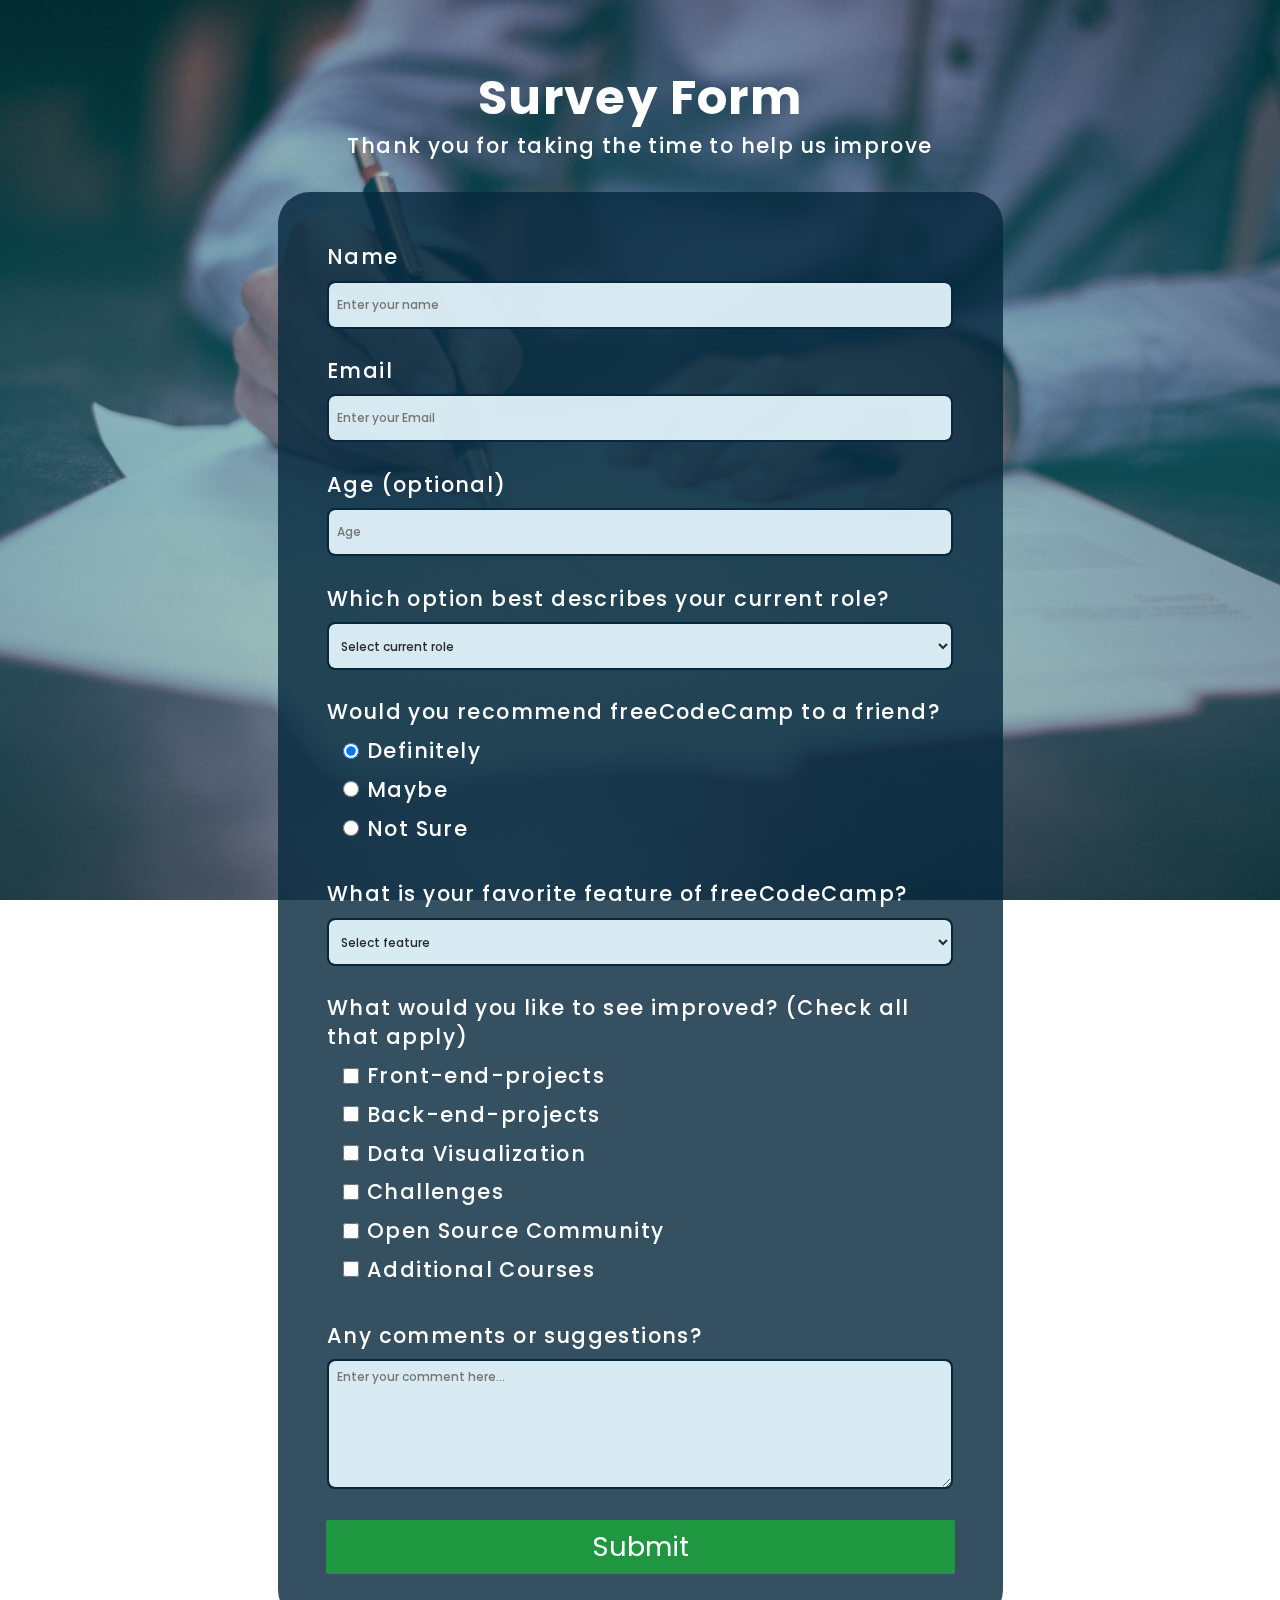
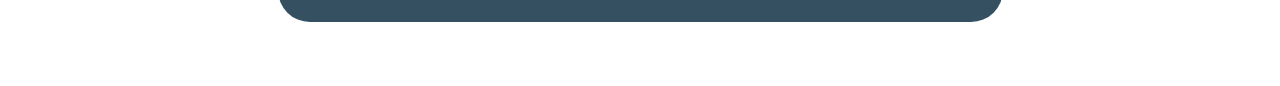
<file: Survey Form/index.html>
<!DOCTYPE html>
<html lang="en">

<head>
    <meta charset="UTF-8">
    <meta http-equiv="X-UA-Compatible" content="IE=edge">
    <meta name="viewport" content="width=device-width, initial-scale=1.0">
    <link rel="stylesheet" href="styles.css">
    <title>Survey Form</title>
</head>

<body>
    <div class="container">
        <div class="heading">
            <h1 id="title" class="text-center">Survey Form</h1>
            <p id="description" class="text-center">Thank you for taking the time to help us improve</p>
        </div>

        <div class="form">
            <form action="" id="survey-form">
                <div class="form-input">
                    <label id="name-label" for="name" >Name</label>
                    <input type="text" id="name" required placeholder="Enter your name" class="input-field">
                </div>

                <div class="form-input">
                    <label id="email-label" for="email">Email</label>
                    <input type="email" name="email" id="email" required placeholder="Enter your Email" class="input-field">
                </div>

                <div class="form-input">
                    <label for="age" id="number-label">Age (optional)</label>
                    <input type="number" name="age" id="number" min="1" max="99" placeholder="Age" class="input-field">
                </div>

                <div class="form-input">
                    <p>Which option best describes your current role?</p>
                    <select name="role" id="dropdown1" required class="input-field">
                        <option disabled selected value="">Select current role</option>
                        <option value="student">Student</option>
                        <option value="job">Full time job</option>
                        <option value="learner">Full time learner</option>
                        <option value="job">Part time job</option>
                        <option value="other">Other</option>
                    </select>
                </div>

                <div class="form-input">
                    <p>Would you recommend freeCodeCamp to a friend?</p>
                    <label for="">
                        <input type="radio" name="friend-recommend" checked class="radio" value="Definitely">
                        Definitely
                    </label>
                    <label for="">
                        <input type="radio" name="friend-recommend" class="radio" value="Maybr">
                        Maybe
                    </label>
                    <label for="">
                        <input type="radio" name="friend-recommend" class="radio" value="Not Sure">
                        Not Sure
                    </label>
                </div>

                <div class="form-input">
                    <p>What is your favorite feature of freeCodeCamp?</p>
                    <select name="role" id="dropdown2" required class="input-field">
                        <option disabled selected value="">Select feature</option>
                        <option value="Challenges">Challenges</option>
                        <option value="Project">Projects</option>
                        <option value="Community">Community</option>
                        <option value="Open Source">Open Source</option>
                    </select>
                </div>

                <div class="form-input">
                    <p>What would you like to see improved? (Check all that apply)</p>
                    <label>
                        <input type="checkbox" name="prefer" value="front-end-projects" class="checkbox">
                        Front-end-projects
                    </label>
                    <label>
                        <input type="checkbox" name="prefer" value="Back-end-projects" class="checkbox">
                        Back-end-projects
                    </label>
                    <label>
                        <input type="checkbox" name="prefer" value="Data Visualization" class="checkbox">
                        Data Visualization
                    </label>
                    <label>
                        <input type="checkbox" name="prefer" value="Challenges" class="checkbox">
                        Challenges
                    </label>
                    <label>
                        <input type="checkbox" name="prefer" value="Open Source Community" class="checkbox">
                        Open Source Community
                    </label>
                    <label>
                        <input type="checkbox" name="prefer" value="Additional Courses" class="checkbox">
                        Additional Courses
                    </label>
                </div>

                <div class="form-input">
                    <p>Any comments or suggestions?</p>
                    <textarea name="comment" id="comments" placeholder="Enter your comment here..." class="text"></textarea>
                </div>

                <div>
                    <button type="submit" id="submit" class="submit">Submit</button>
                </div>

            </form>
        </div>
    </div>
</body>

</html>
</file>
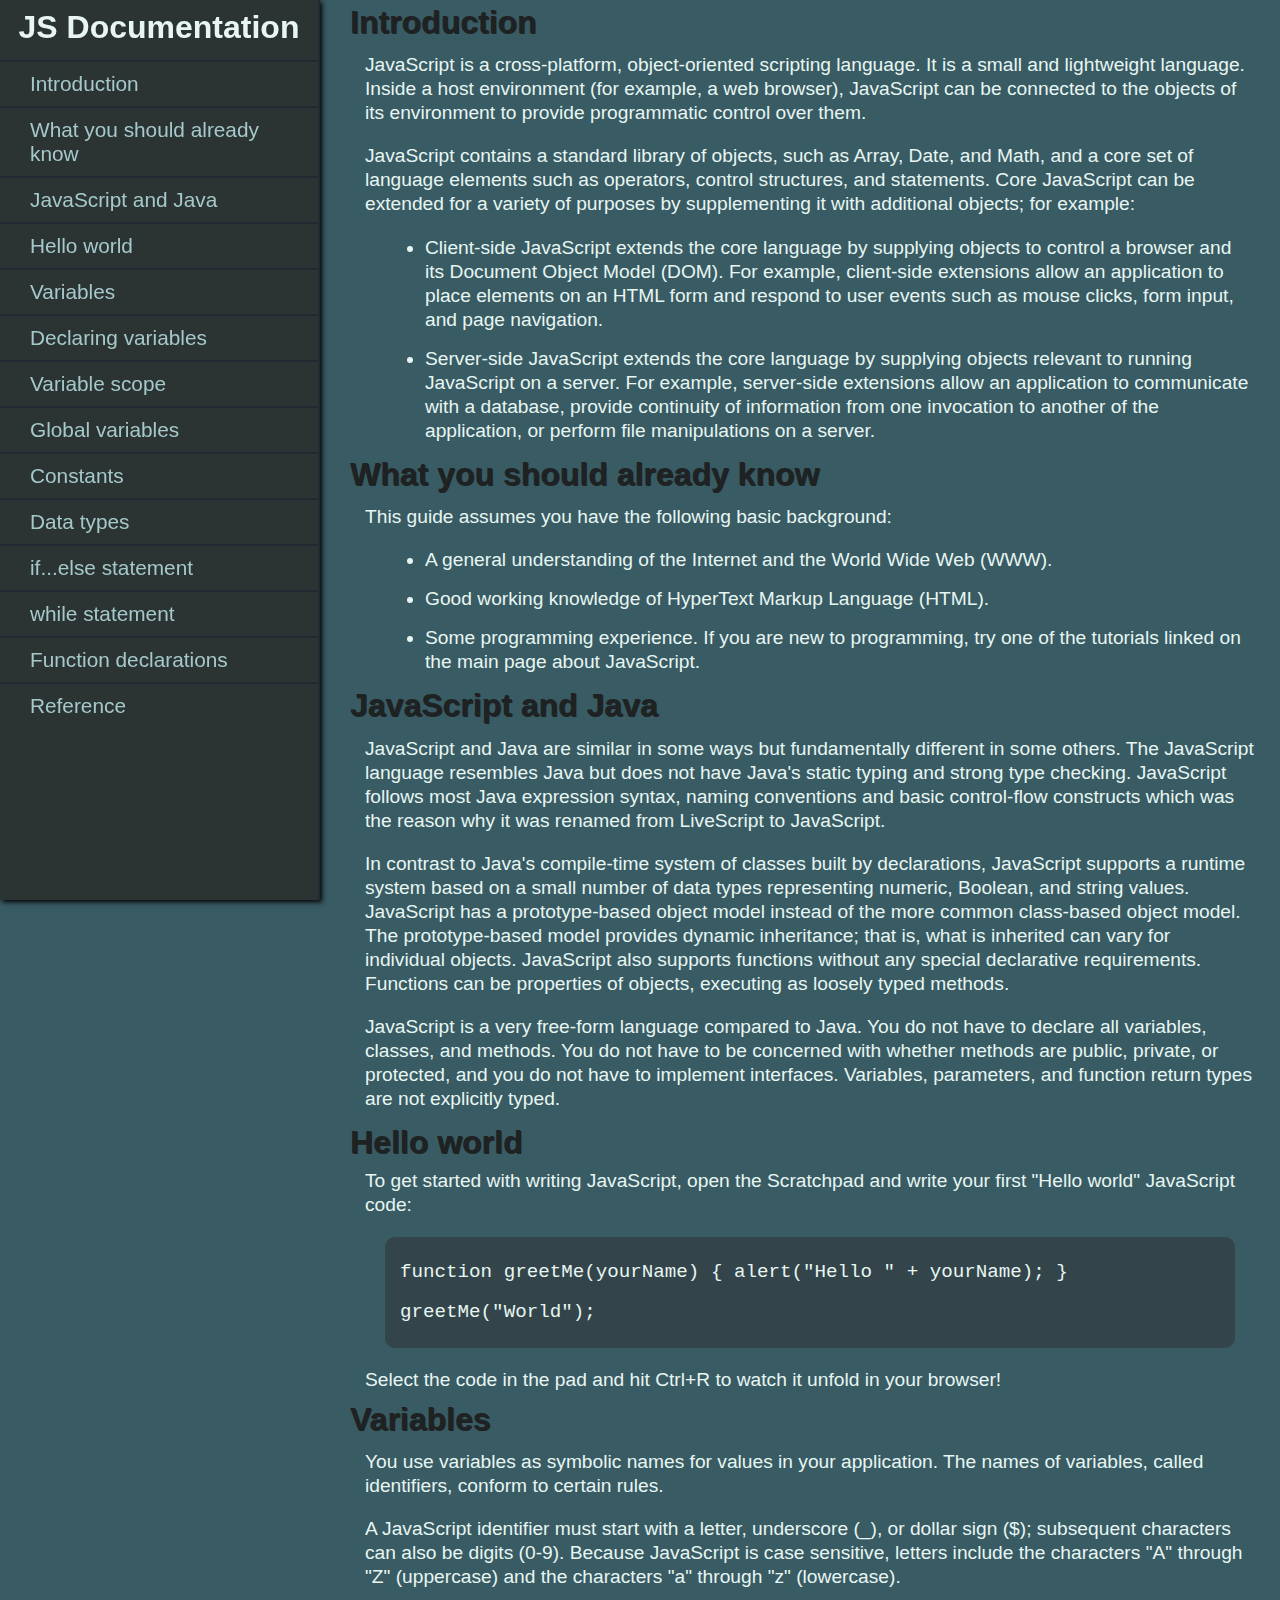
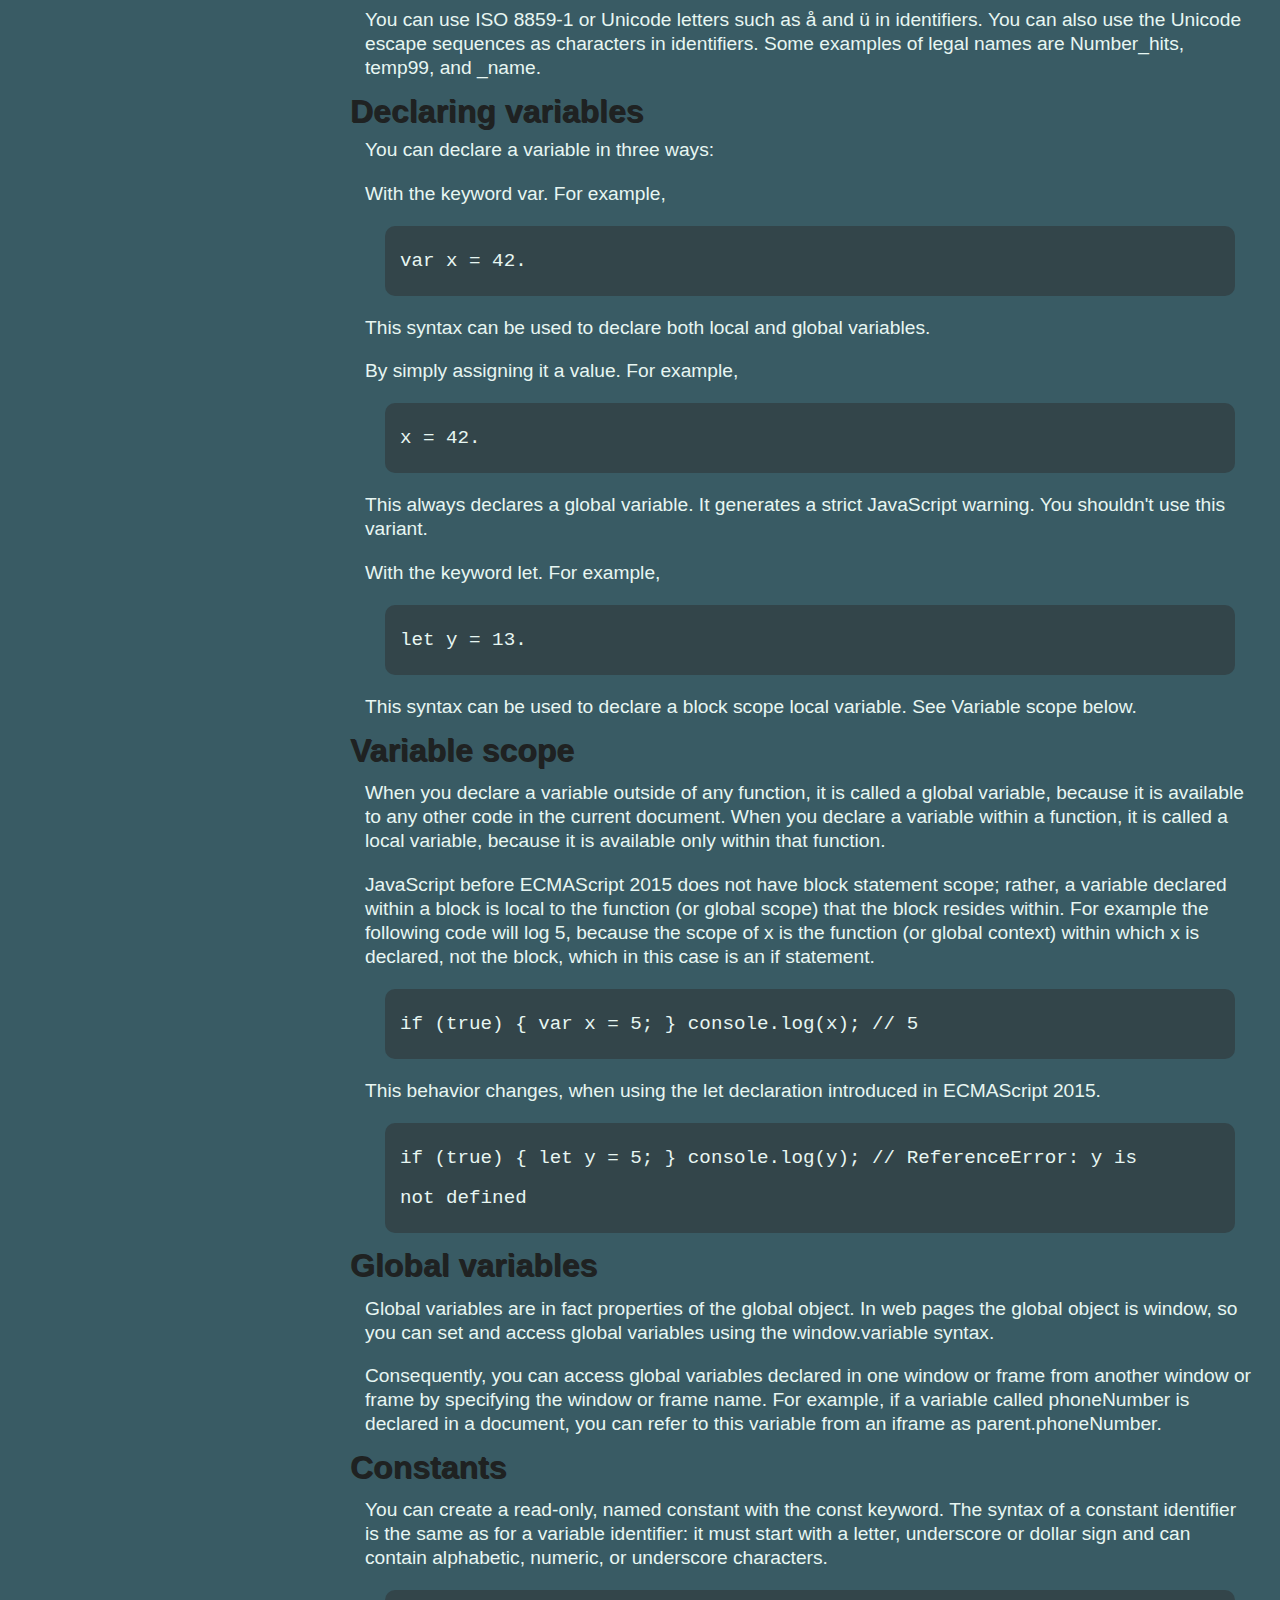
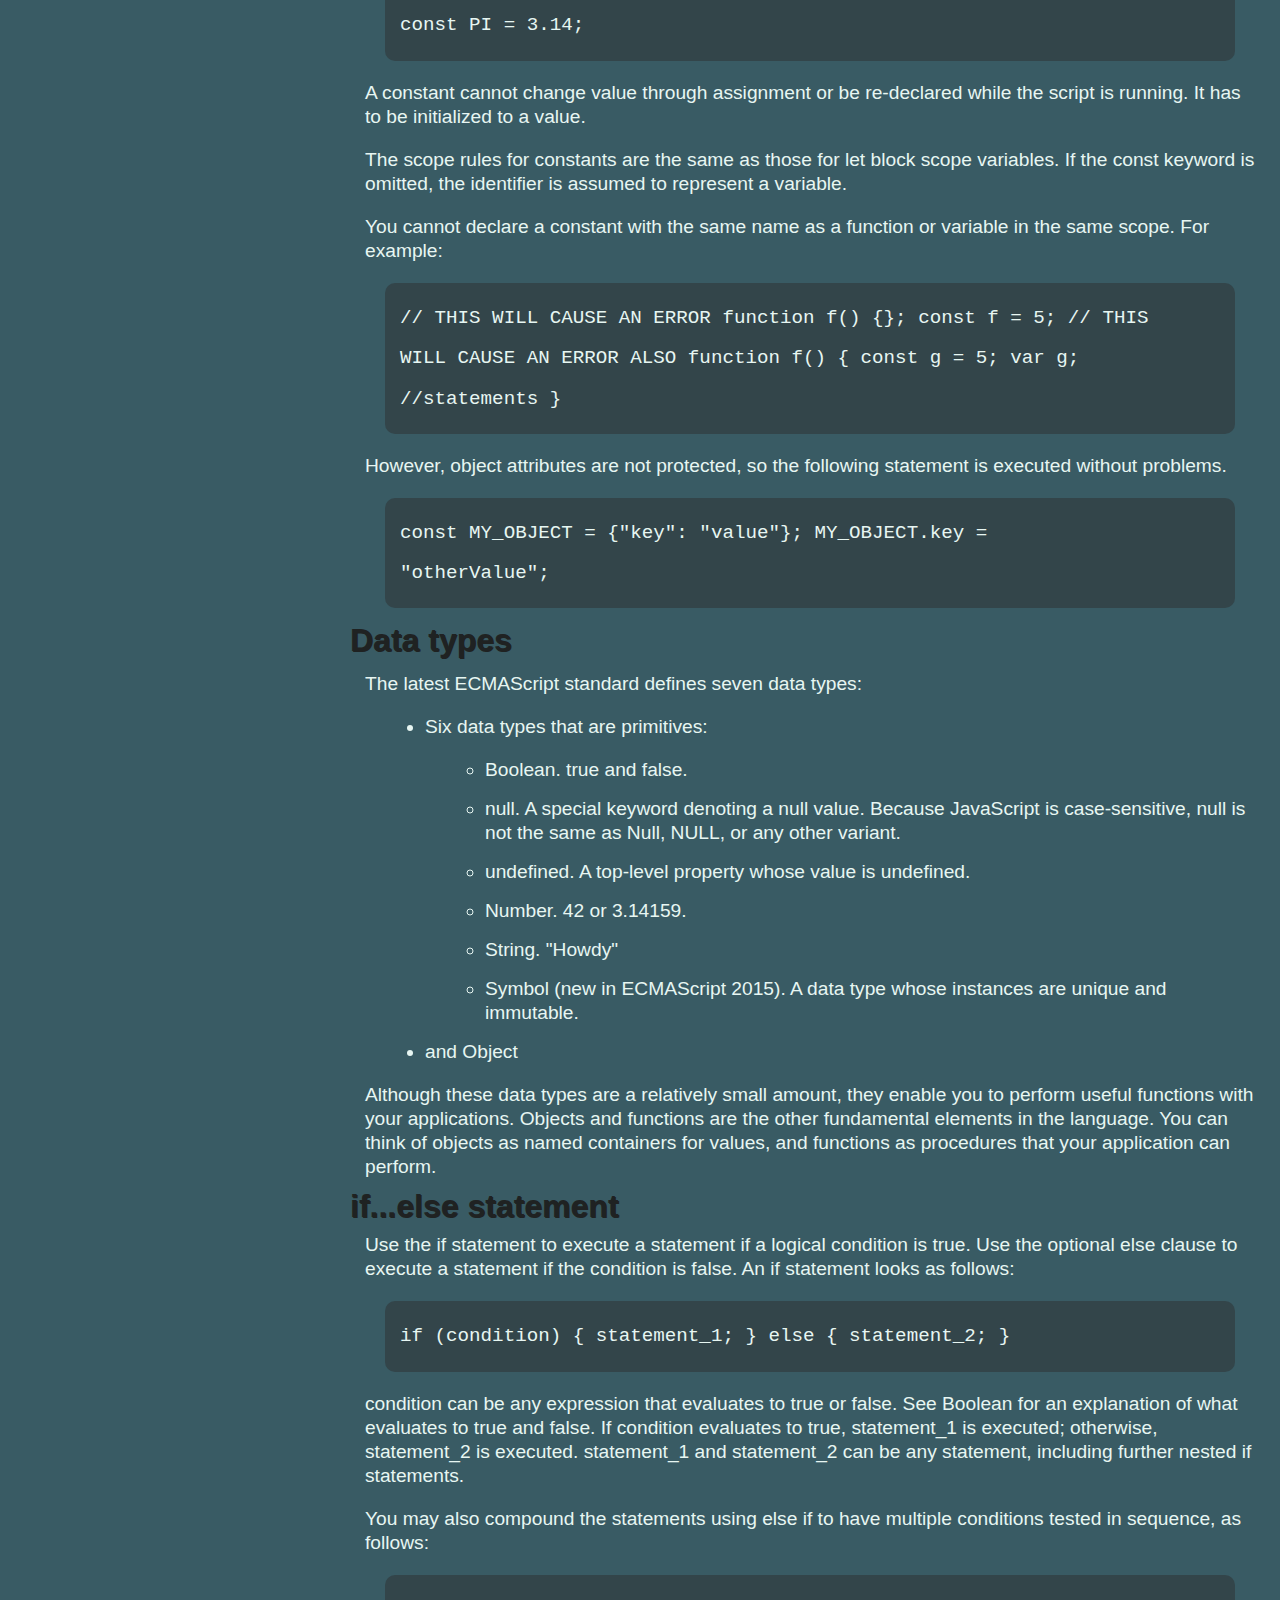
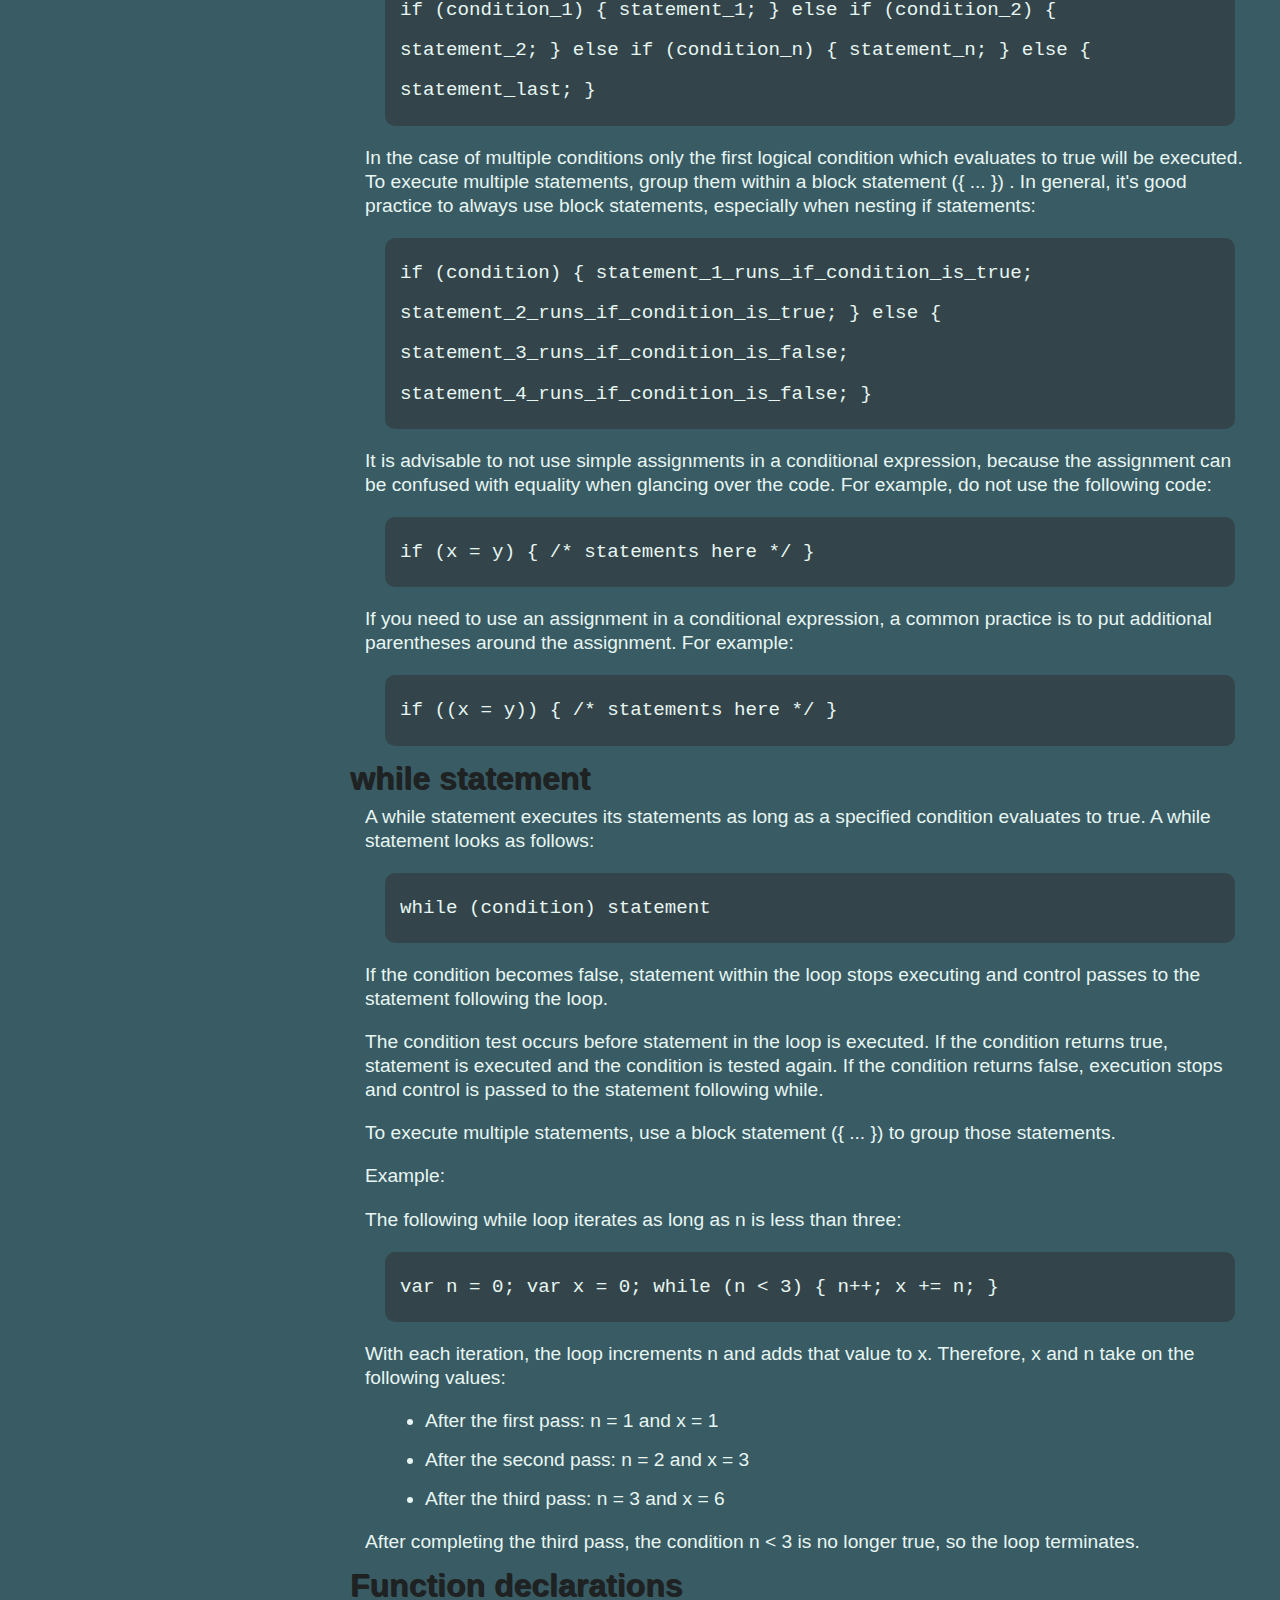
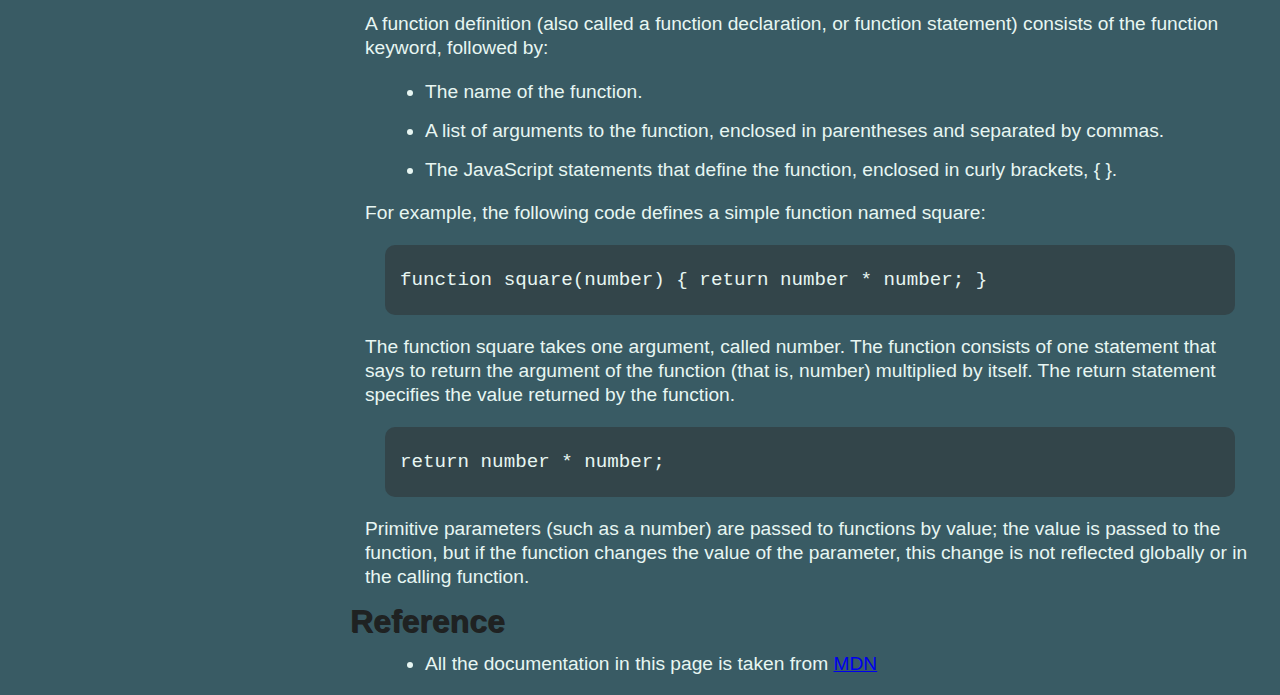
<file: Technical Documentation Page/index.html>
<!DOCTYPE html>
<html lang="en">

<head>
    <meta charset="UTF-8">
    <meta http-equiv="X-UA-Compatible" content="IE=edge">
    <meta name="viewport" content="width=device-width, initial-scale=1.0">
    <link rel="stylesheet" href="styles.css">
    <link rel="stylesheet" href="https://cdnjs.cloudflare.com/ajax/libs/font-awesome/4.7.0/css/font-awesome.min.css">
    <title>Technical Documentation Page</title>
</head>

<body>

    <div class="topbar-container">
        <div class="topbar">
            <header>JS Documentation</header>
            <div class="hamburger">
                <i class="fa fa-bars"></i>
            </div>
        </div>

    </div>

    <div class="sidebar">
        <nav id="navbar">
            <header>JS Documentation</header>
            <ul id="nav-item" class="sidenav">
                <li><a href="#introduction" class="nav-link">Introduction</a></li>
                <li><a href="#What_you_should_already_know" class="nav-link">What you should already know</a></li>
                <li><a href="#JavaScript_and_Java" class="nav-link">JavaScript and Java</a></li>
                <li><a href="#Hello_world" class="nav-link">Hello world</a></li>
                <li><a href="#Variables" class="nav-link">Variables</a></li>
                <li><a href="#Declaring_variables" class="nav-link">Declaring variables</a></li>
                <li><a href="#Variable_scope" class="nav-link">Variable scope</a></li>
                <li><a href="#Global_variables" class="nav-link">Global variables</a></li>
                <li><a href="#Constants" class="nav-link">Constants</a></li>
                <li><a href="#Data_types" class="nav-link">Data types</a></li>
                <li><a href="#if_else_statement" class="nav-link">if...else statement</a></li>
                <li><a href="#while_statement" class="nav-link">while statement</a></li>
                <li><a href="#Function_declarations" class="nav-link">Function declarations</a></li>
                <li><a href="#Reference" class="nav-link">Reference</a></li>
            </ul>
        </nav>
    </div>


    <main id="main-doc">

        <section id="introduction" class="main-section">
            <header>Introduction</header>
            <article>
                <p>
                    JavaScript is a cross-platform, object-oriented scripting language.
                    It is a small and lightweight language. Inside a host environment
                    (for example, a web browser), JavaScript can be connected to the
                    objects of its environment to provide programmatic control over
                    them.
                </p>

                <p>
                    JavaScript contains a standard library of objects, such as Array,
                    Date, and Math, and a core set of language elements such as
                    operators, control structures, and statements. Core JavaScript can
                    be extended for a variety of purposes by supplementing it with
                    additional objects; for example:
                </p>
                <ul>
                    <li>
                        Client-side JavaScript extends the core language by supplying
                        objects to control a browser and its Document Object Model (DOM).
                        For example, client-side extensions allow an application to place
                        elements on an HTML form and respond to user events such as mouse
                        clicks, form input, and page navigation.
                    </li>
                    <li>
                        Server-side JavaScript extends the core language by supplying
                        objects relevant to running JavaScript on a server. For example,
                        server-side extensions allow an application to communicate with a
                        database, provide continuity of information from one invocation to
                        another of the application, or perform file manipulations on a
                        server.
                    </li>
                </ul>
            </article>
        </section>

        <section id="What_you_should_already_know" class="main-section">
            <header>What you should already know</header>
            <article>
                <p>This guide assumes you have the following basic background:</p>

                <ul>
                    <li>
                        A general understanding of the Internet and the World Wide Web
                        (WWW).
                    </li>
                    <li>Good working knowledge of HyperText Markup Language (HTML).</li>
                    <li>
                        Some programming experience. If you are new to programming, try
                        one of the tutorials linked on the main page about JavaScript.
                    </li>
                </ul>
            </article>
        </section>

        <section id="JavaScript_and_Java" class="main-section">
            <header>JavaScript and Java</header>
            <article>
                <p>
                    JavaScript and Java are similar in some ways but fundamentally
                    different in some others. The JavaScript language resembles Java but
                    does not have Java's static typing and strong type checking.
                    JavaScript follows most Java expression syntax, naming conventions
                    and basic control-flow constructs which was the reason why it was
                    renamed from LiveScript to JavaScript.
                </p>

                <p>
                    In contrast to Java's compile-time system of classes built by
                    declarations, JavaScript supports a runtime system based on a small
                    number of data types representing numeric, Boolean, and string
                    values. JavaScript has a prototype-based object model instead of the
                    more common class-based object model. The prototype-based model
                    provides dynamic inheritance; that is, what is inherited can vary
                    for individual objects. JavaScript also supports functions without
                    any special declarative requirements. Functions can be properties of
                    objects, executing as loosely typed methods.
                </p>
                <p>
                    JavaScript is a very free-form language compared to Java. You do not
                    have to declare all variables, classes, and methods. You do not have
                    to be concerned with whether methods are public, private, or
                    protected, and you do not have to implement interfaces. Variables,
                    parameters, and function return types are not explicitly typed.
                </p>
            </article>
        </section>

        <section id="Hello_world" class="main-section">
            <header>Hello world</header>
            <article>
                To get started with writing JavaScript, open the Scratchpad and write
                your first "Hello world" JavaScript code:
                <code>function greetMe(yourName) { alert("Hello " + yourName); }
                  greetMe("World");
                </code>

                Select the code in the pad and hit Ctrl+R to watch it unfold in your
                browser!
            </article>
        </section>

        <section id="Variables" class="main-section">
            <header>Variables</header>
            <article>
                <p>
                    You use variables as symbolic names for values in your application.
                    The names of variables, called identifiers, conform to certain rules.
                </p>
                <p>
                    A JavaScript identifier must start with a letter, underscore (_), or
                    dollar sign ($); subsequent characters can also be digits (0-9).
                    Because JavaScript is case sensitive, letters include the characters
                    "A" through "Z" (uppercase) and the characters "a" through "z"
                    (lowercase).
                </p>
                <p>
                    You can use ISO 8859-1 or Unicode letters such as å and ü in
                    identifiers. You can also use the Unicode escape sequences as
                    characters in identifiers. Some examples of legal names are
                    Number_hits, temp99, and _name.
                </p>
            </article>
        </section>

        <section id="Declaring_variables" class="main-section">
            <header>Declaring variables</header>
            <article>
                You can declare a variable in three ways:
                <p>
                    With the keyword var. For example, <code>var x = 42.</code> This
                    syntax can be used to declare both local and global variables.
                </p>
                <p>
                    By simply assigning it a value. For example,
                    <code>x = 42.</code> This always declares a global variable. It
                    generates a strict JavaScript warning. You shouldn't use this
                    variant.
                </p>
                <p>
                    With the keyword let. For example,<code> let y = 13.</code> This
                    syntax can be used to declare a block scope local variable. See
                    Variable scope below.
                </p>
            </article>
        </section>

        <section id="Variable_scope" class="main-section">
            <header>Variable scope</header>
            <article>
                <p>
                    When you declare a variable outside of any function, it is called a
                    global variable, because it is available to any other code in the
                    current document. When you declare a variable within a function, it
                    is called a local variable, because it is available only within that
                    function.
                </p>

                <p>
                    JavaScript before ECMAScript 2015 does not have block statement
                    scope; rather, a variable declared within a block is local to the
                    function (or global scope) that the block resides within. For
                    example the following code will log 5, because the scope of x is the
                    function (or global context) within which x is declared, not the
                    block, which in this case is an if statement.
                </p>
                <code>if (true) { var x = 5; } console.log(x); // 5</code>
                <p>
                    This behavior changes, when using the let declaration introduced in
                    ECMAScript 2015.
                </p>

                <code>if (true) { let y = 5; } console.log(y); // ReferenceError: y is
                  not defined</code>
            </article>
        </section>

        <section id="Global_variables" class="main-section">
            <header>Global variables</header>
            <article>
                <p>
                    Global variables are in fact properties of the global object. In web
                    pages the global object is window, so you can set and access global
                    variables using the window.variable syntax.
                </p>

                <p>
                    Consequently, you can access global variables declared in one window
                    or frame from another window or frame by specifying the window or
                    frame name. For example, if a variable called phoneNumber is
                    declared in a document, you can refer to this variable from an
                    iframe as parent.phoneNumber.
                </p>
            </article>
        </section>

        <section id="Constants" class="main-section">
            <header>Constants</header>
            <article>
                <p>
                    You can create a read-only, named constant with the const keyword.
                    The syntax of a constant identifier is the same as for a variable
                    identifier: it must start with a letter, underscore or dollar sign
                    and can contain alphabetic, numeric, or underscore characters.
                </p>

                <code>const PI = 3.14;</code>
                <p>
                    A constant cannot change value through assignment or be re-declared
                    while the script is running. It has to be initialized to a value.
                </p>

                <p>
                    The scope rules for constants are the same as those for let block
                    scope variables. If the const keyword is omitted, the identifier is
                    assumed to represent a variable.
                </p>

                <p>
                    You cannot declare a constant with the same name as a function or
                    variable in the same scope. For example:
                </p>

                <code>// THIS WILL CAUSE AN ERROR function f() {}; const f = 5; // THIS
                  WILL CAUSE AN ERROR ALSO function f() { const g = 5; var g;
                  //statements }</code>
                However, object attributes are not protected, so the following
                statement is executed without problems.
                <code>const MY_OBJECT = {"key": "value"}; MY_OBJECT.key =
                  "otherValue";</code>
            </article>
        </section>

        <section id="Data_types" class="main-section">
            <header>Data types</header>
            <article>
                <p>The latest ECMAScript standard defines seven data types:</p>
                <ul>
                    <li>
                        <p>Six data types that are primitives:</p>
                        <ul>
                            <li>Boolean. true and false.</li>
                            <li>
                                null. A special keyword denoting a null value. Because
                                JavaScript is case-sensitive, null is not the same as Null,
                                NULL, or any other variant.
                            </li>
                            <li>
                                undefined. A top-level property whose value is undefined.
                            </li>
                            <li>Number. 42 or 3.14159.</li>
                            <li>String. "Howdy"</li>
                            <li>
                                Symbol (new in ECMAScript 2015). A data type whose instances
                                are unique and immutable.
                            </li>
                        </ul>
                    </li>

                    <li>and Object</li>
                </ul>
                Although these data types are a relatively small amount, they enable
                you to perform useful functions with your applications. Objects and
                functions are the other fundamental elements in the language. You can
                think of objects as named containers for values, and functions as
                procedures that your application can perform.
            </article>
        </section>

        <section id="if_else_statement" class="main-section">
            <header>if...else statement</header>
            <article>
                Use the if statement to execute a statement if a logical condition is
                true. Use the optional else clause to execute a statement if the
                condition is false. An if statement looks as follows:

                <code>if (condition) { statement_1; } else { statement_2; }</code>
                condition can be any expression that evaluates to true or false. See
                Boolean for an explanation of what evaluates to true and false. If
                condition evaluates to true, statement_1 is executed; otherwise,
                statement_2 is executed. statement_1 and statement_2 can be any
                statement, including further nested if statements.
                <p>
                    You may also compound the statements using else if to have multiple
                    conditions tested in sequence, as follows:
                </p>
                <code>if (condition_1) { statement_1; } else if (condition_2) {
                  statement_2; } else if (condition_n) { statement_n; } else {
                  statement_last; }
                </code>
                In the case of multiple conditions only the first logical condition
                which evaluates to true will be executed. To execute multiple
                statements, group them within a block statement ({ ... }) . In
                general, it's good practice to always use block statements, especially
                when nesting if statements:

                <code>if (condition) { statement_1_runs_if_condition_is_true;
                  statement_2_runs_if_condition_is_true; } else {
                  statement_3_runs_if_condition_is_false;
                  statement_4_runs_if_condition_is_false; }</code>
                It is advisable to not use simple assignments in a conditional
                expression, because the assignment can be confused with equality when
                glancing over the code. For example, do not use the following code:
                <code>if (x = y) { /* statements here */ }</code> If you need to use
                an assignment in a conditional expression, a common practice is to put
                additional parentheses around the assignment. For example:

                <code>if ((x = y)) { /* statements here */ }</code>
            </article>
        </section>

        <section id="while_statement" class="main-section">
            <header>while statement</header>
            <article>
                A while statement executes its statements as long as a specified
                condition evaluates to true. A while statement looks as follows:

                <code>while (condition) statement</code> If the condition becomes
                false, statement within the loop stops executing and control passes to
                the statement following the loop.

                <p>
                    The condition test occurs before statement in the loop is executed.
                    If the condition returns true, statement is executed and the
                    condition is tested again. If the condition returns false, execution
                    stops and control is passed to the statement following while.
                </p>

                <p>
                    To execute multiple statements, use a block statement ({ ... }) to
                    group those statements.
                </p>

                Example:

                <p>
                    The following while loop iterates as long as n is less than three:
                </p>

                <code>var n = 0; var x = 0; while (n &lt; 3) { n++; x += n; }</code>
                <p>
                    With each iteration, the loop increments n and adds that value to x.
                    Therefore, x and n take on the following values:
                </p>

                <ul>
                    <li>After the first pass: n = 1 and x = 1</li>
                    <li>After the second pass: n = 2 and x = 3</li>
                    <li>After the third pass: n = 3 and x = 6</li>
                </ul>
                <p>
                    After completing the third pass, the condition n &lt; 3 is no longer
                    true, so the loop terminates.
                </p>
            </article>
        </section>

        <section id="Function_declarations" class="main-section">
            <header>Function declarations</header>
            <article>
                A function definition (also called a function declaration, or function
                statement) consists of the function keyword, followed by:

                <ul>
                    <li>The name of the function.</li>
                    <li>
                        A list of arguments to the function, enclosed in parentheses and
                        separated by commas.
                    </li>
                    <li>
                        The JavaScript statements that define the function, enclosed in
                        curly brackets, { }.
                    </li>
                </ul>
                <p>
                    For example, the following code defines a simple function named
                    square:
                </p>

                <code>function square(number) { return number * number; }</code>
                <p>
                    The function square takes one argument, called number. The function
                    consists of one statement that says to return the argument of the
                    function (that is, number) multiplied by itself. The return
                    statement specifies the value returned by the function.
                </p>
                <code>return number * number;</code>
                <p>
                    Primitive parameters (such as a number) are passed to functions by
                    value; the value is passed to the function, but if the function
                    changes the value of the parameter, this change is not reflected
                    globally or in the calling function.
                </p>
            </article>
        </section>

        <section id="Reference" class="main-section">
            <header>Reference</header>
            <article>
                <ul>
                    <li>
                        All the documentation in this page is taken from
                        <a href="https://developer.mozilla.org/en-US/docs/Web/JavaScript/Guide" target="_blank">MDN</a>
                    </li>
                </ul>
            </article>
        </section>

    </main>

</body>
</html>
<script src="styles.js"></script>
</file>
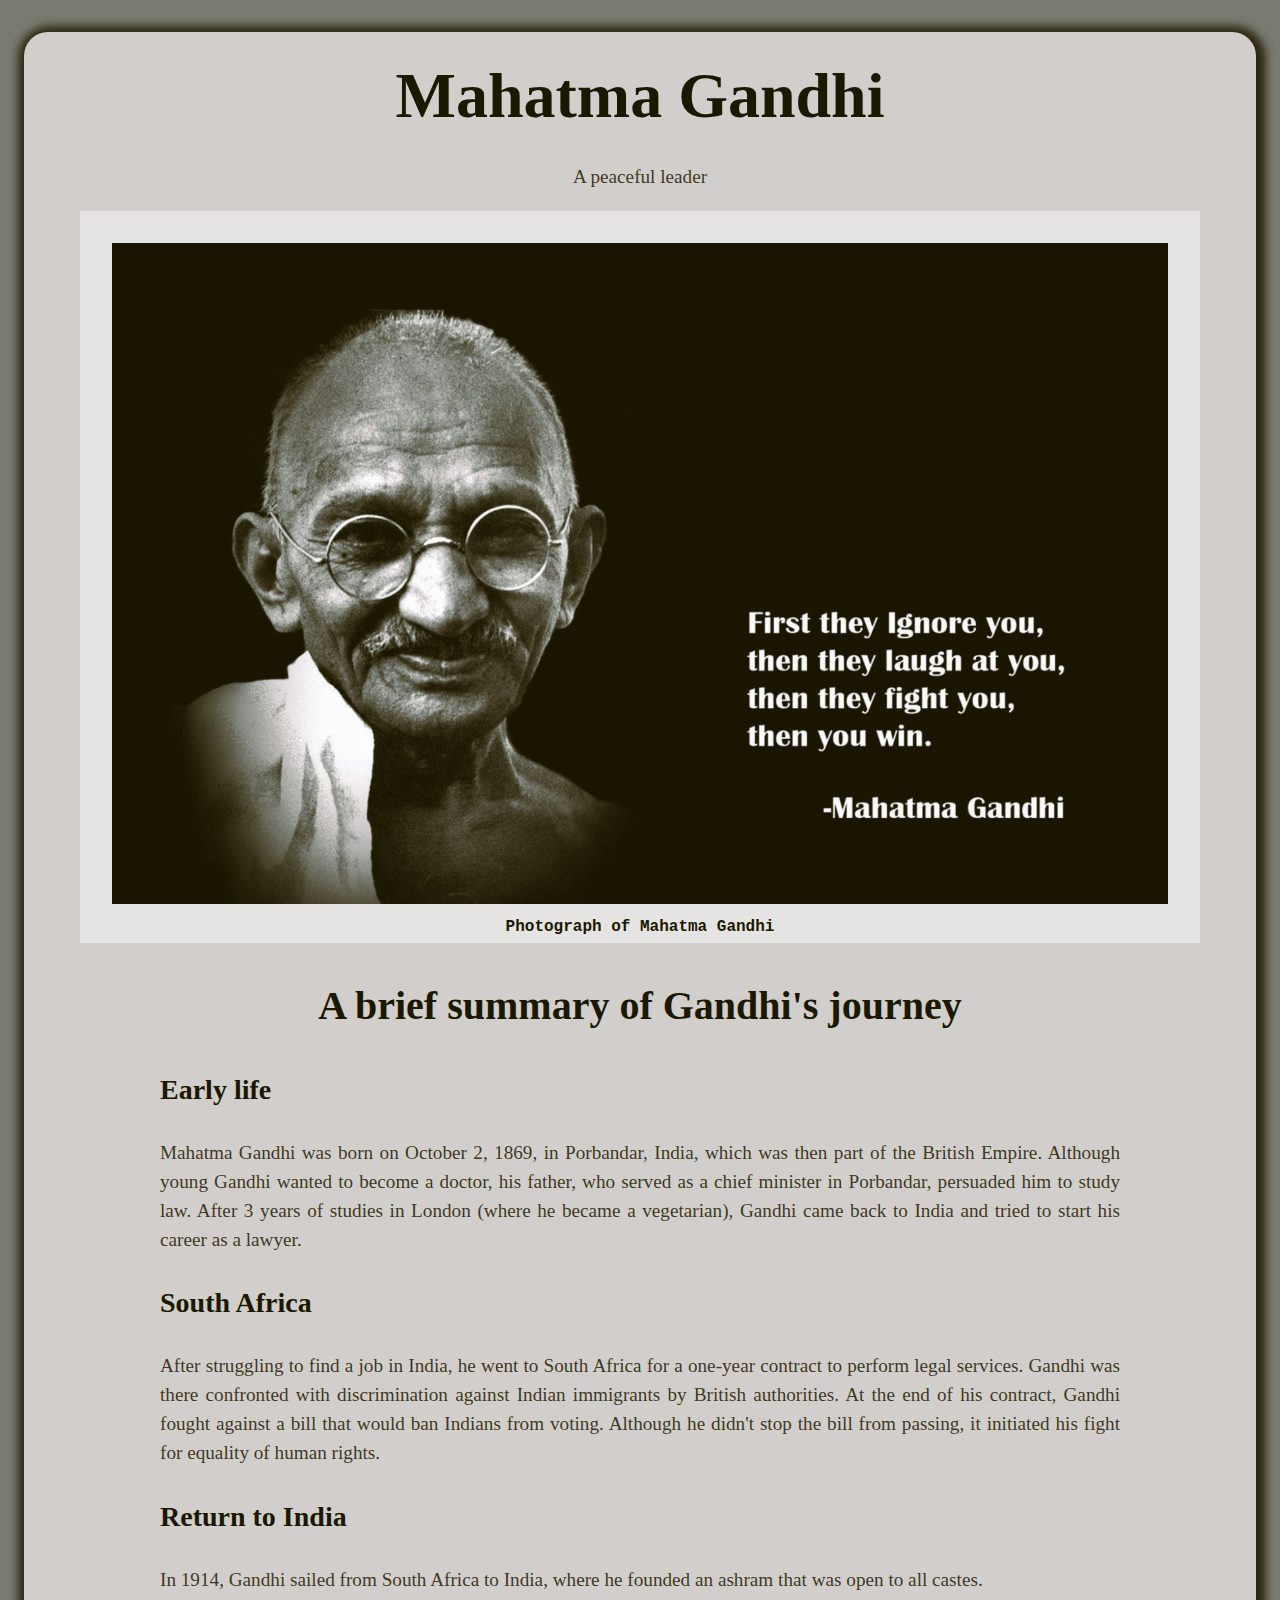
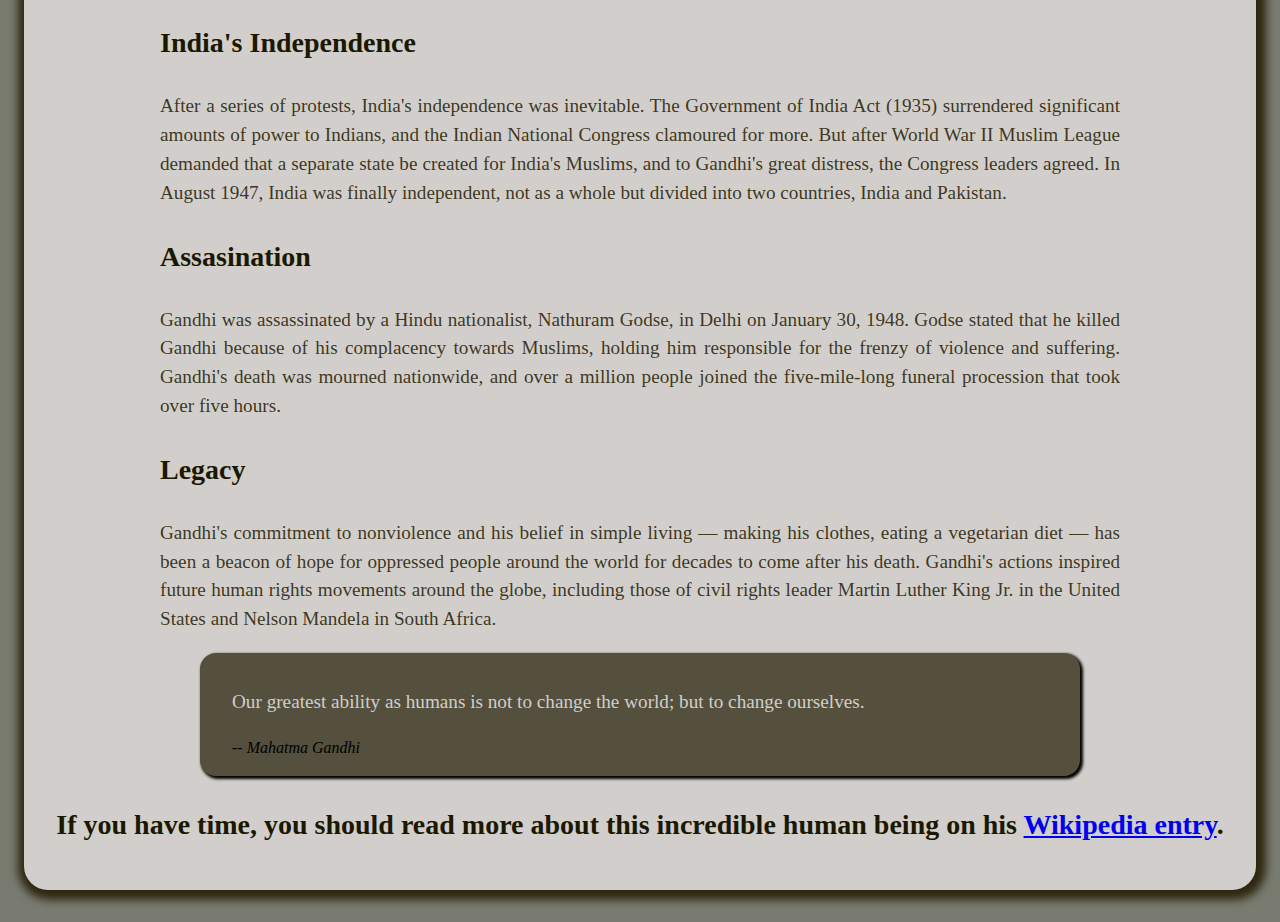
<file: Tribute Page/index.html>
<!DOCTYPE html>
<html lang="en">

<head>
    <meta charset="UTF-8">
    <meta http-equiv="X-UA-Compatible" content="IE=edge">
    <meta name="viewport" content="width=device-width, initial-scale=1.0">
    <link rel="stylesheet" href="styles.css">
    <title>Tribute Page</title>
</head>

<body>
    <main id="main">
        <h1 id="title">Mahatma Gandhi</h1>
        <p>A peaceful leader</p>
        <figure id="img-div">
            <img src="img.jpg" alt="gandhiji img" id="image">
            <figcaption id="img-caption">Photograph of Mahatma Gandhi</figcaption>
        </figure>
        <section id="tribute-info">
            <h2>A brief summary of Gandhi's journey</h2>
            <h3>Early life</h3>
            <p>
                Mahatma Gandhi was born on October 2, 1869, in Porbandar, India, which was then part of the British
                Empire.
                Although young Gandhi wanted to become a doctor, his father, who served as a chief minister in
                Porbandar, persuaded him to study law.
                After 3 years of studies in London (where he became a vegetarian), Gandhi came back to India and tried
                to start his career as a lawyer.
            </p>
            <h3>South Africa</h3>
            <p>
                After struggling to find a job in India, he went to South Africa for a one-year contract to perform
                legal services.
                Gandhi was there confronted with discrimination against Indian immigrants by British authorities.
                At the end of his contract, Gandhi fought against a bill that would ban Indians from voting.
                Although he didn't stop the bill from passing, it initiated his fight for equality of human rights.
            </p>
            <h3>Return to India</h3>
            <p>
                In 1914, Gandhi sailed from South Africa to India, where he founded an ashram that was open to all
                castes.
            </p>
            </p>
            <h3>India's Independence</h3>
            <p>
                After a series of protests, India's independence was inevitable.
                The Government of India Act (1935) surrendered significant amounts of power to Indians, and the Indian
                National Congress clamoured for more.
                But after World War II Muslim League demanded that a separate state be created for India's Muslims, and
                to Gandhi's great distress, the Congress leaders agreed.
                In August 1947, India was finally independent, not as a whole but divided into two countries, India and
                Pakistan.
            </p>
            <h3>Assasination</h3>
            <p>
                Gandhi was assassinated by a Hindu nationalist, Nathuram Godse, in Delhi on January 30, 1948.
                Godse stated that he killed Gandhi because of his complacency towards Muslims, holding him responsible
                for the frenzy of violence and suffering.
                Gandhi's death was mourned nationwide, and over a million people joined the five-mile-long funeral
                procession that took over five hours.
            </p>
            <h3>Legacy</h3>
            <p>
                Gandhi's commitment to nonviolence and his belief in simple living — making his clothes, eating a
                vegetarian diet — has been a beacon of hope for oppressed people around the world for decades to come
                after his death.
                Gandhi's actions inspired future human rights movements around the globe, including those of civil
                rights leader Martin Luther King Jr. in the United States and Nelson Mandela in South Africa.
            </p>

            <blockquote cite="https://wisdomquotes.com/gandhi-quotes/">
                <p class="quote">Our greatest ability as humans is not to change the world; but to change ourselves.</p>
                <cite>-- Mahatma Gandhi</cite>
            </blockquote>


        </section>
        <h3>
            If you have time, you should read more about this incredible human being on his
            <a id="tribute-link" href="https://en.wikipedia.org/wiki/Mahatma_Gandhi" target="_blank">Wikipedia
                entry</a>.
        </h3>
    </main>
</body>

</html>
</file>
<file: Survey Form/styles.css>
@import url('https://fonts.googleapis.com/css?family=Poppins:200i,400&display=swap');


* {
    box-sizing: border-box;
}

body {
    font-family: 'Poppins', sans-serif;
    font-size: 1rem;
    font-weight: 500;
    line-height: 1.5;
    color: white;
    letter-spacing: 1.5px;
}

body::before {
    content: '';
    position: fixed;
    top: 0;
    left: 0;
    height: 100%;
    width: 100%;
    z-index: -1;
    background: #06283D;
    background-image: linear-gradient(#06283d46, #256d8566, #06283d46), url(background.jpg);
    background-size: cover;
    background-repeat: no-repeat;
    background-position: center;
}

h1 {
    font-size: 3rem;
    margin: 0;
}

p {
    margin-top: 0;
    margin-bottom: 0.6rem;
    font-size: 1.3rem;
}

label {
    display: flex;
    font-size: 1.3rem;
    align-items: center;
    margin-top: 0;
    margin-bottom: 0.6rem;
}

input,
button,
select,
textarea,
option {
    margin: 0;
    font-size: inherit;
    line-height: inherit;
    font-family: inherit;
}

button {
    border: none;
}

.container {
    width: 100%;
    margin: 4rem auto;
}

@media (min-width: 570px) {
    .container {
        max-width: 540px;
    }

    body {
        font-size: 0.75rem;
        font-weight: 500;
        line-height: 1.4;
        letter-spacing: 1.4px;
    }

}

@media (min-width: 800px) {
    .container {
        max-width: 725px;
    }
}

.text-center {
    text-align: center;
}

.heading {
    margin-bottom: 2rem;
    padding: 0 2rem;
}

form {
    background-color: #06283dd0;
    border-radius: 2rem;
    padding: 3rem;
}

@media (max-width: 560px) {
    form {
        padding: 2rem;
    }
}

.form-input {
    margin: 0 auto 1.5rem auto;
    padding: 0.1rem;
}

.input-field,
.text {
    width: 100%;
    padding: 0.5rem;
    height: 3rem;
    color: #26292d;
    font-weight: 500;
    background-color: #e4f5fcef;
    background-clip: padding-box;
    border: 2px solid #06283D;
    border-radius: 0.5rem;
    transition: border-color 0.2s ease-in-out, box-shadow 0.2s ease-in-out;
}

.input-field:focus,
.text:focus {
    border-color: #256D85;
    outline: 5px;
    box-shadow: 0 0.2rem 0.4rem #3088a5;
}

.radio,
.checkbox {
    margin: 0 .5rem 0 1rem;
    min-height: 1rem;
    min-width: 1rem;
}

.text {
    min-height: 130px;
    resize: vertical;
}

.submit {
    font-size: 1.7rem;
    display: block;
    width: 100%;
    padding: 0.5rem;
    background: #1f9741;
    color: inherit;
    border-radius: 2px;
    cursor: pointer;
}
</file>
<file: Technical Documentation Page/styles.css>
* {
    box-sizing: border-box;
}


body {
    zoom:1;
    margin: 0;
    background-color: #395B64;
    color: #E7F6F2;
    font-size: 1.3rem;
    line-height: 1.5rem;
    font-family: 'Open Sans', Arial, sans-serif;
}

.topbar-container {
    z-index: 1;
}

.topbar {
    position: fixed;
    width: 100%;
    top: -3.8rem;
    background-color: #2C3333;
    height: 3.8rem;
    display: block;
    font-size: 2rem;
    font-weight: 600;
    text-align: center;
    padding: 0.9rem;
    box-shadow: 2px 2px 5px black;
    transition: top 1s ease;
}

.hamburger {
    position: absolute;
    top: 0.9rem;
    right: 0.9rem;
    cursor: pointer;
    color: #E7F6F2;
}

.sidebar{
    height: auto;
    position: fixed;
    top: 0;
    bottom: 0;
    left:-320pxpx;
    width: 320px;
    transition: left 0.5s ease;
    background-color: #2C3333;
    min-width: 320px;
    border-right: 2px solid #232931;
    box-shadow: 2px 2px 5px black;
    z-index: 1;
}
nav header {
    display: block;
    font-size: 2rem;
    font-weight: 600;
    text-align: center;
    margin: 15px;
}

.sidebar #navbar .sidenav {
    height: 90%;
    overflow: auto;
    padding: 0;
    background-color: #2C3333;
}

#navbar li {
    color: #A5C9CA;
    width: 100%;
    list-style: none;
    border-top: 2px solid #232931;
}

#navbar a {
    display: block;
    text-decoration: none;
    color: #A5C9CA;
    padding: 10px 30px;
    cursor: pointer;
} 

#navbar li:hover,
#navbar a:hover {
    background-color: #A5C9CA;
    color: #232931;
}

#main-doc header {
    font-size: 2rem;
    text-align: left;
    margin: 0;
    color: #1f2222;
    font-weight: 900;
    text-shadow: 1px 1px;
}

#main-doc {
    margin: 10px;
    position: absolute;
    left: 340px;
    z-index: -1;

}

section article {
    margin: 15px;
    font-size: 1.2rem;
}

section li {
    margin: 15px 0px 0px 20px;
}

code {
    display: block;
    word-break: normal;
    white-space: pre-line;
    word-wrap: normal;
    line-height: 2.1;
    background-color: #33454a;
    padding: 15px;
    margin: 20px;
    border-radius: 10px;
}

@media screen and (max-width: 865px) {

    .topbar{
        top:0;
    }
    .hamburger{
        display: block;
    }

    .sidebar{
        left:-320px;
    }

    .sidebar.visible{
        left:0;
    }

    #main-doc {
        margin: 10px;
        position: absolute;
        left: 10px;
        top: 70px;
    } 

    /* #navbar {
        position: fixed;
        top: 0;
        height: auto;
        width: 100%;
        border-left: none;
        border-bottom: 2px solid #232931;
    }

    nav header {
        display: inline-block;
    }

    #navbar .icon {
        display: inline-block;
    }

    #navbar .sidenav {
        display: none;
        height: 90%;
        overflow: auto;
        padding: 0;
        background-color: #2C3333;
    }

    #navbar .sidenav.res {
        display: block;
        position: relative;
    }

    #main-doc {
        margin: 10px;
        position: absolute;
        left: 10px;
        top: 70px;
    } */

}

@media screen and (min-width: 866px){
    .topbar-container{
        display: none;
    }

    .sidebar{
        left: 0;
    }
}
</file>
<file: Tribute Page/styles.css>
*{
    box-sizing: border-box;
}

body{
    font-family: "britannic";
    font-size: 1rem;
    font-weight: 500;
    line-height: 1.5;
    color: #1B1800;
    background-color: #797b70;
    text-align: center;

}

h1{
    font-size: 4rem;
    margin: 0;
}
p{
    font-size: 1.2rem;
    color: #352e13f4;
}
h2{
    font-size: 2.5rem;
    text-align: center;
}
h3{
    font-size: 1.75rem;
}

@media screen and (max-width:560px){
    h1{
        font-size: 3rem;
    }
    p{
        font-size: 1rem;
    }
    h2{
        font-size: 2rem;
    }
    h3{
        font-size: 1.6rem;
    }
}


main{
    margin: 2rem 1rem;
    padding: 1rem;
    background-color: #D1CECB;
    box-shadow: 2px 2px 8px 8px #2E2811;
    border-radius: 1.5rem;
}

figure{
    background-color: #e6e4e3;
    padding: 2rem;
    padding-bottom: 0;
}

#image{
    max-width: 100%;
    height: auto;
}

#img-caption{
    font-family: 'Courier New', Courier, monospace;
    font-weight: 800;
    padding: 15px auto;
    line-height: 2rem;
}

#tribute-info{
    text-align: justify;
    max-width: 80%;
    margin: auto;
}

blockquote{
    background-color: #54503D ;
    border-radius: 1rem;
    padding: 1rem 2rem;
    color: black;
    box-shadow: 2px 2px 3px 1px;
}

.quote{
    color: #D1CECB;
}
</file>
